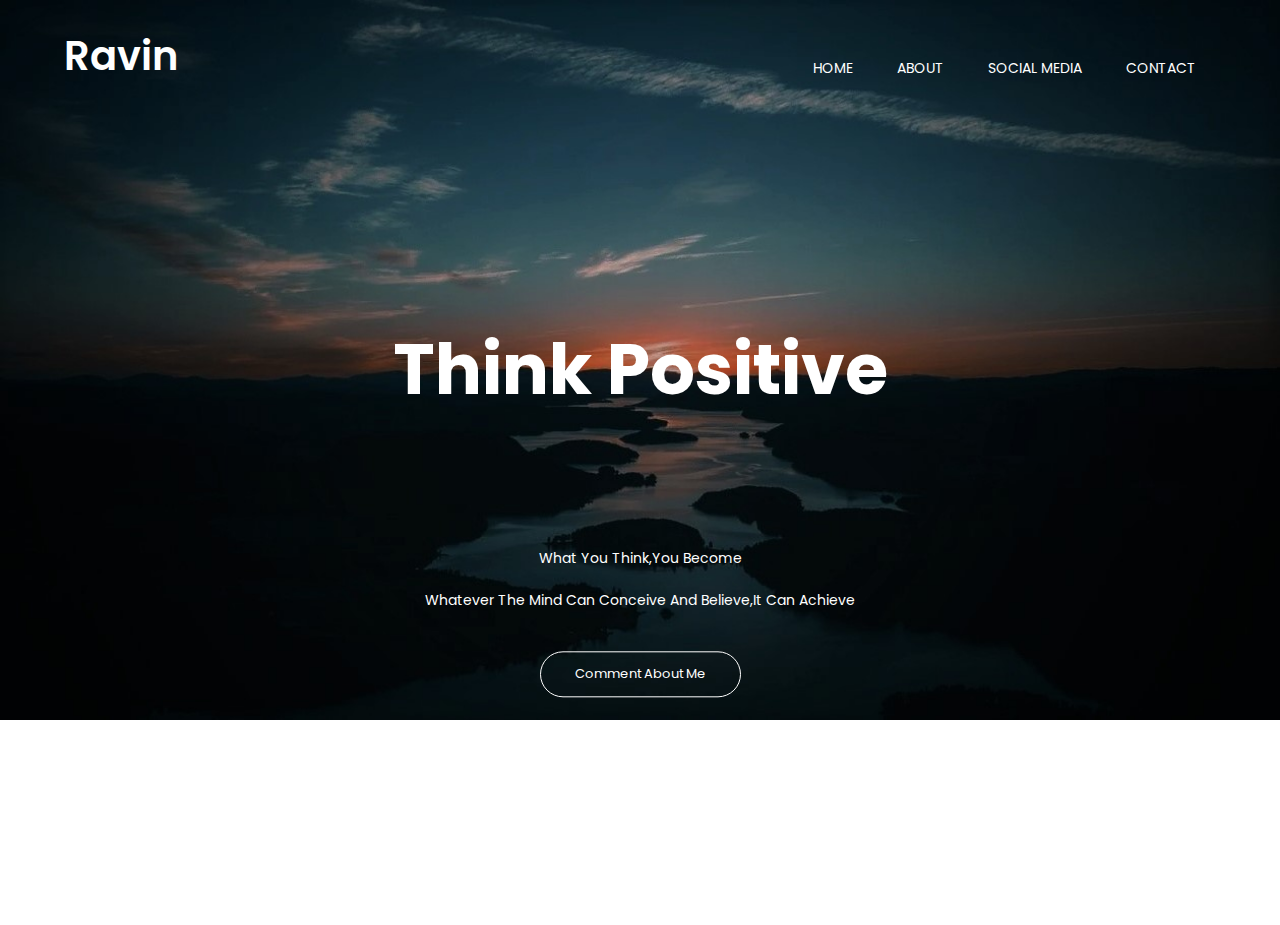
<file: index.html>
<!DOCTYPE html>
<html lang="en">
<head>
    <meta charset="UTF-8">
    <meta http-equiv="X-UA-Compatible" content="IE=edge">
    <meta name="viewport" content="width=device-width, initial-scale=1.0">
    <title>Document</title>
    <link href="style.css" rel="stylesheet">
    <!-- <link rel="stylesheet" href="https://cdn.jsdelivr.net/npm/@fortawesome/fontawesome-free@5.15.4/css/fontawesome.min.css"> -->
    <link rel="preconnect" href="https://fonts.googleapis.com">
<link rel="preconnect" href="https://fonts.gstatic.com" crossorigin>  
<link href="https://fonts.googleapis.com/css2?family=Caveat&family=Comic+Neue:ital,wght@0,700;1,400&family=Montserrat:wght@500&family=Poppins&display=swap" rel="stylesheet">
<script src="scriptFile.js"></script>
</head>
<body>
<!-- top -->
    <section class="header">
    
        <nav>
            <div class="name">
                <h1>Ravin</h1>
            </div>
            <!-- choose options -->
            <div class="nav-links" id="navLinks">
                <!-- <i class="fa fa-times" onclick="hideMenu()" ></i> -->
                <img class="nav-fa-bars" src="./images/xIcon.png"onclick="hideMenu()">
                  <ul>
                      <li><a href="index.html">HOME</a></li>
                      <li><a href="about.html">ABOUT</a></li>
                      <li><a href="social media.html">SOCIAL MEDIA</a></li>
                      <li><a href="contact.html">CONTACT</a></li>
                  </ul>
              </div>
              <div class="bars-div" >
              <img class="nav-fa-x" src="./images/bars.png" onclick="showMenu()">
              </div>
         </nav>
             <div class="text-box">
              <h6>Think Positive</h6>
              <p>
                  What You Think,You Become<br>
                  <br>Whatever The Mind Can Conceive And Believe,It Can Achieve
              </p>
              <a href="comment.html" class="hero-btn">
                Comment About Me
              </a>
             </div>
    </section>
    <br>
   
</body>
</html>
</file>
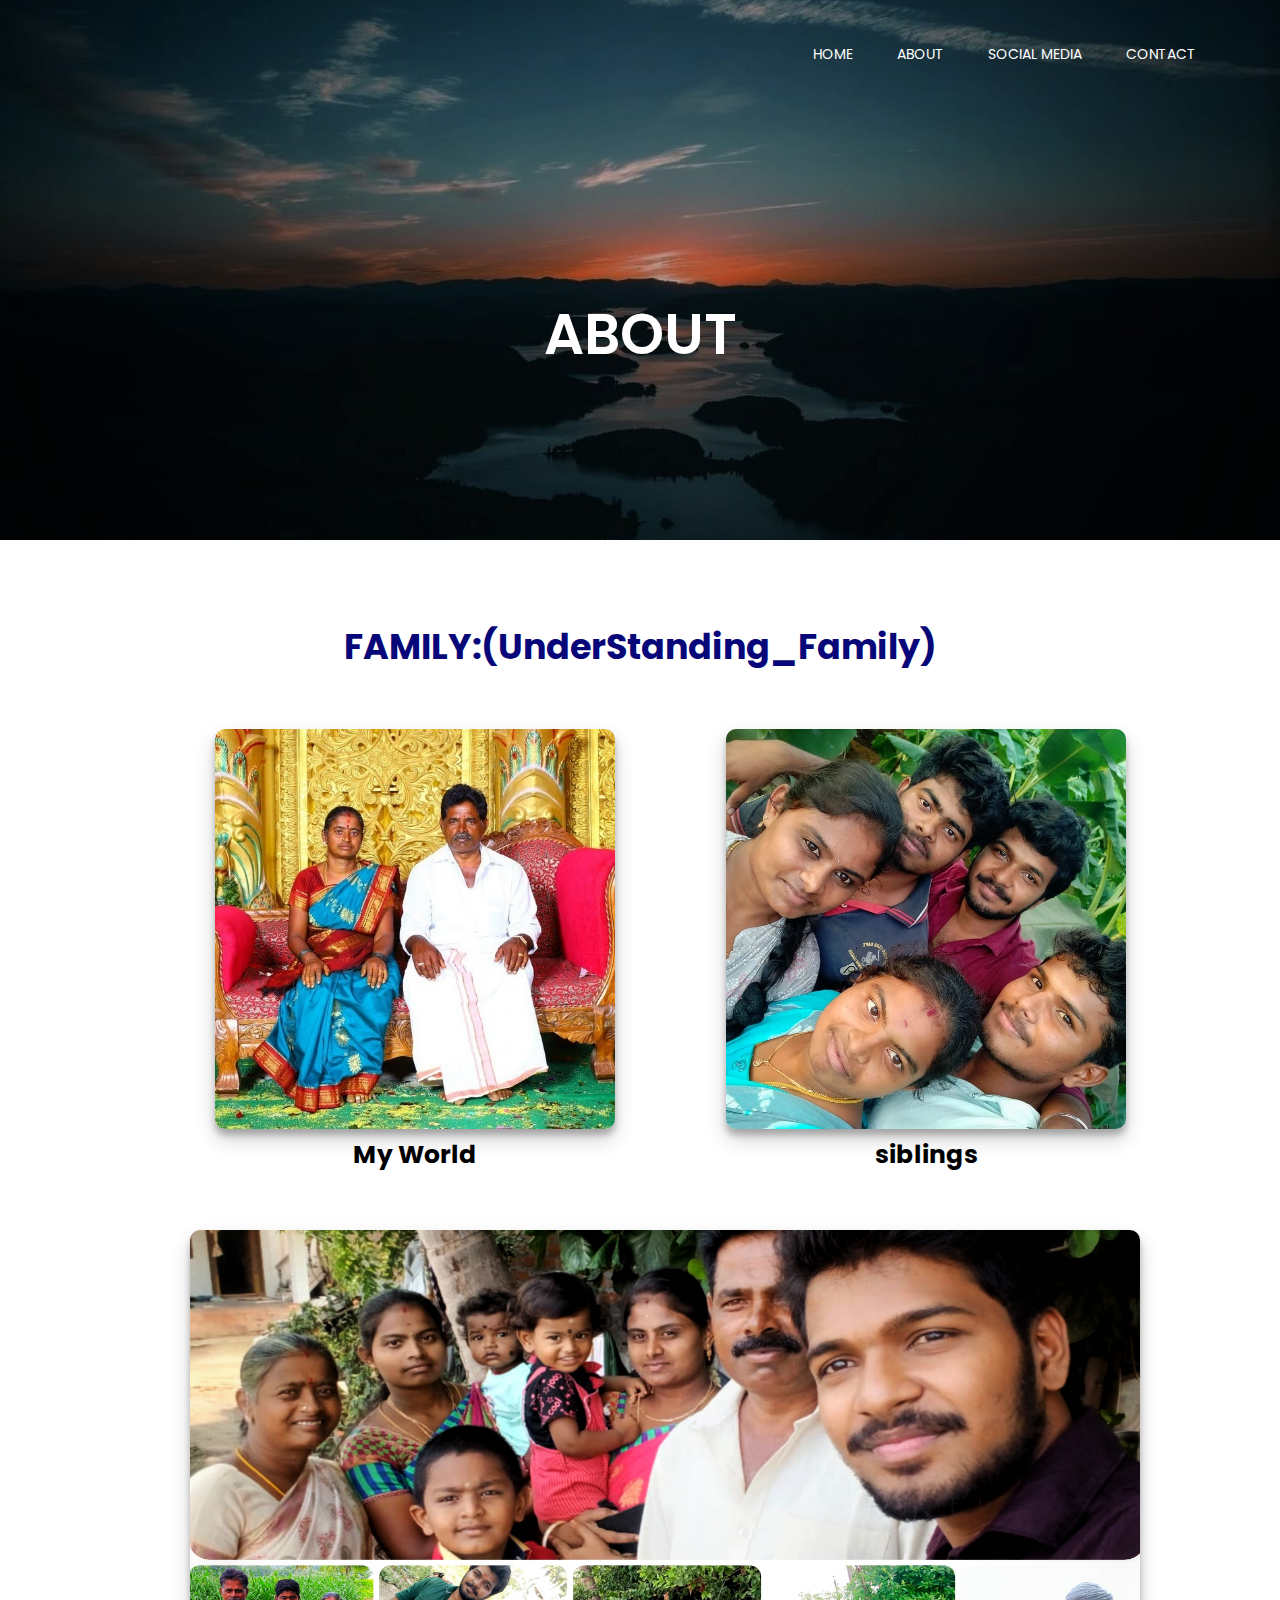
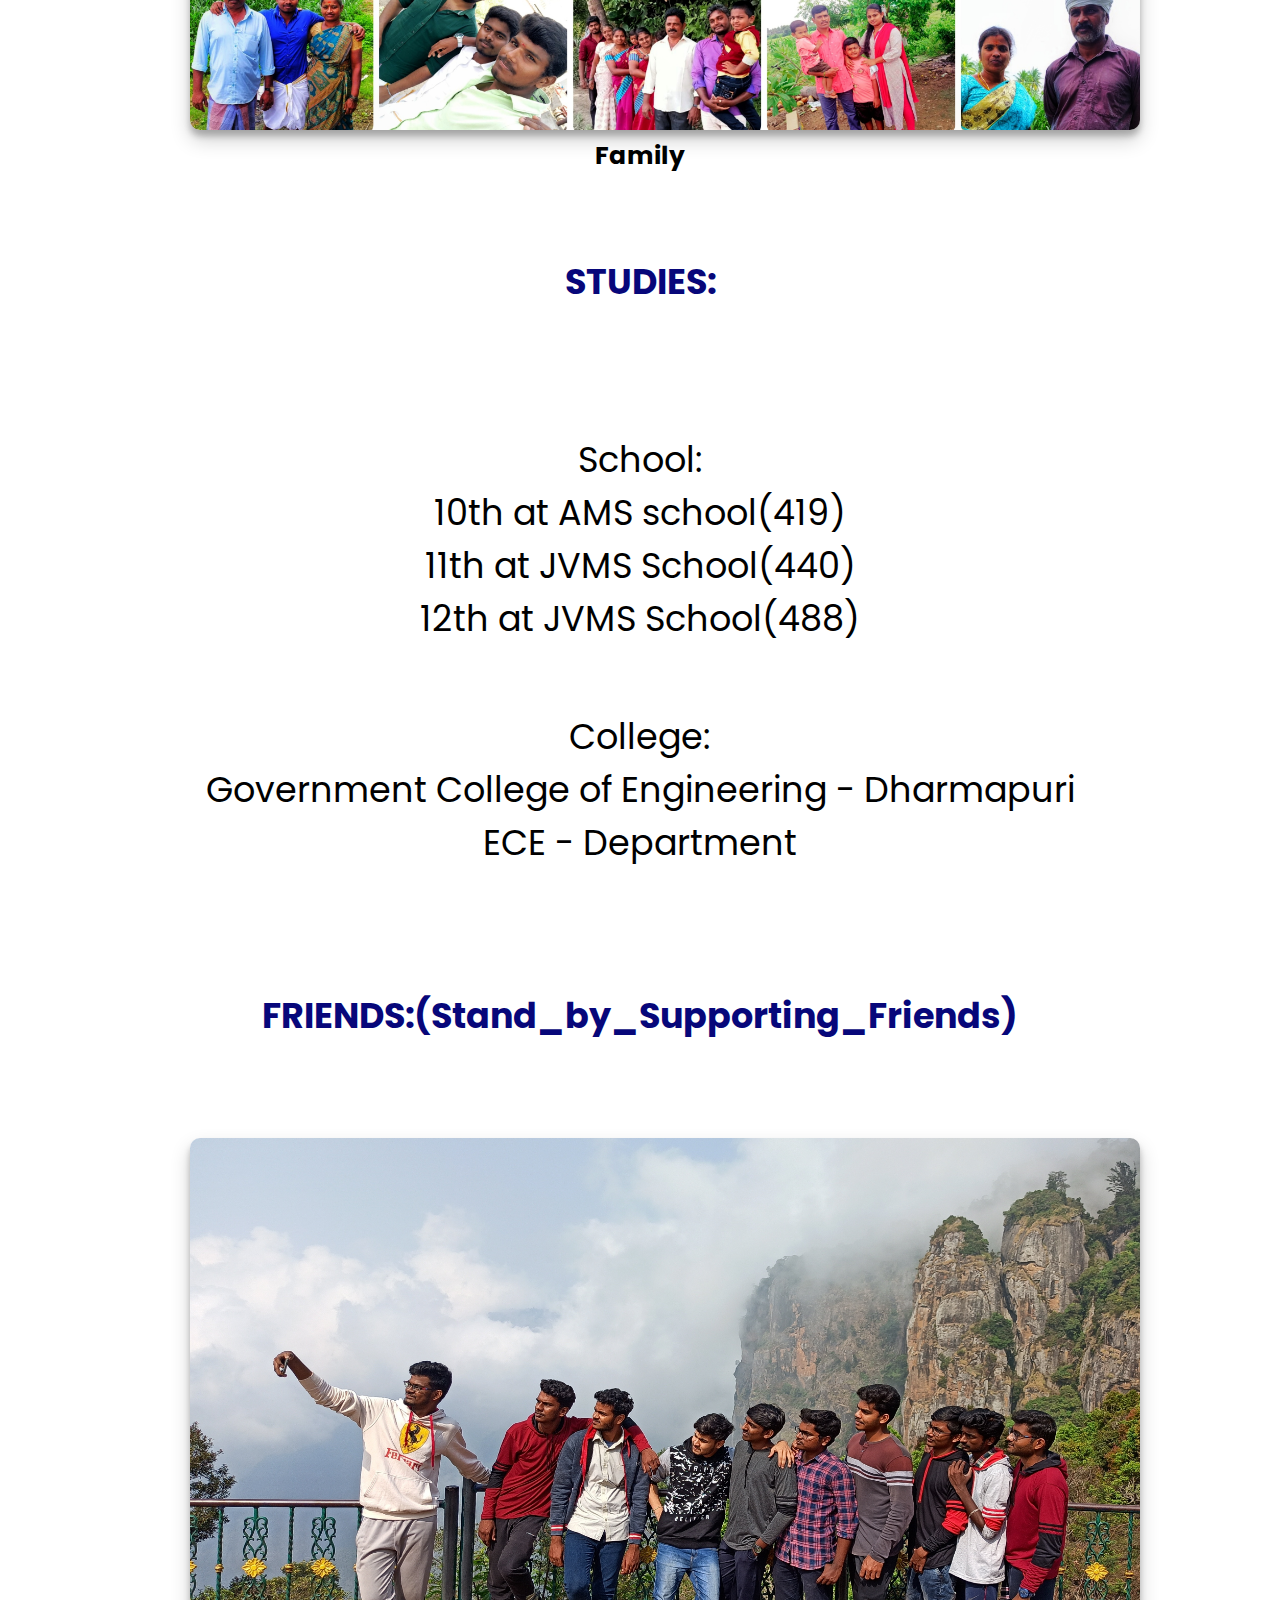
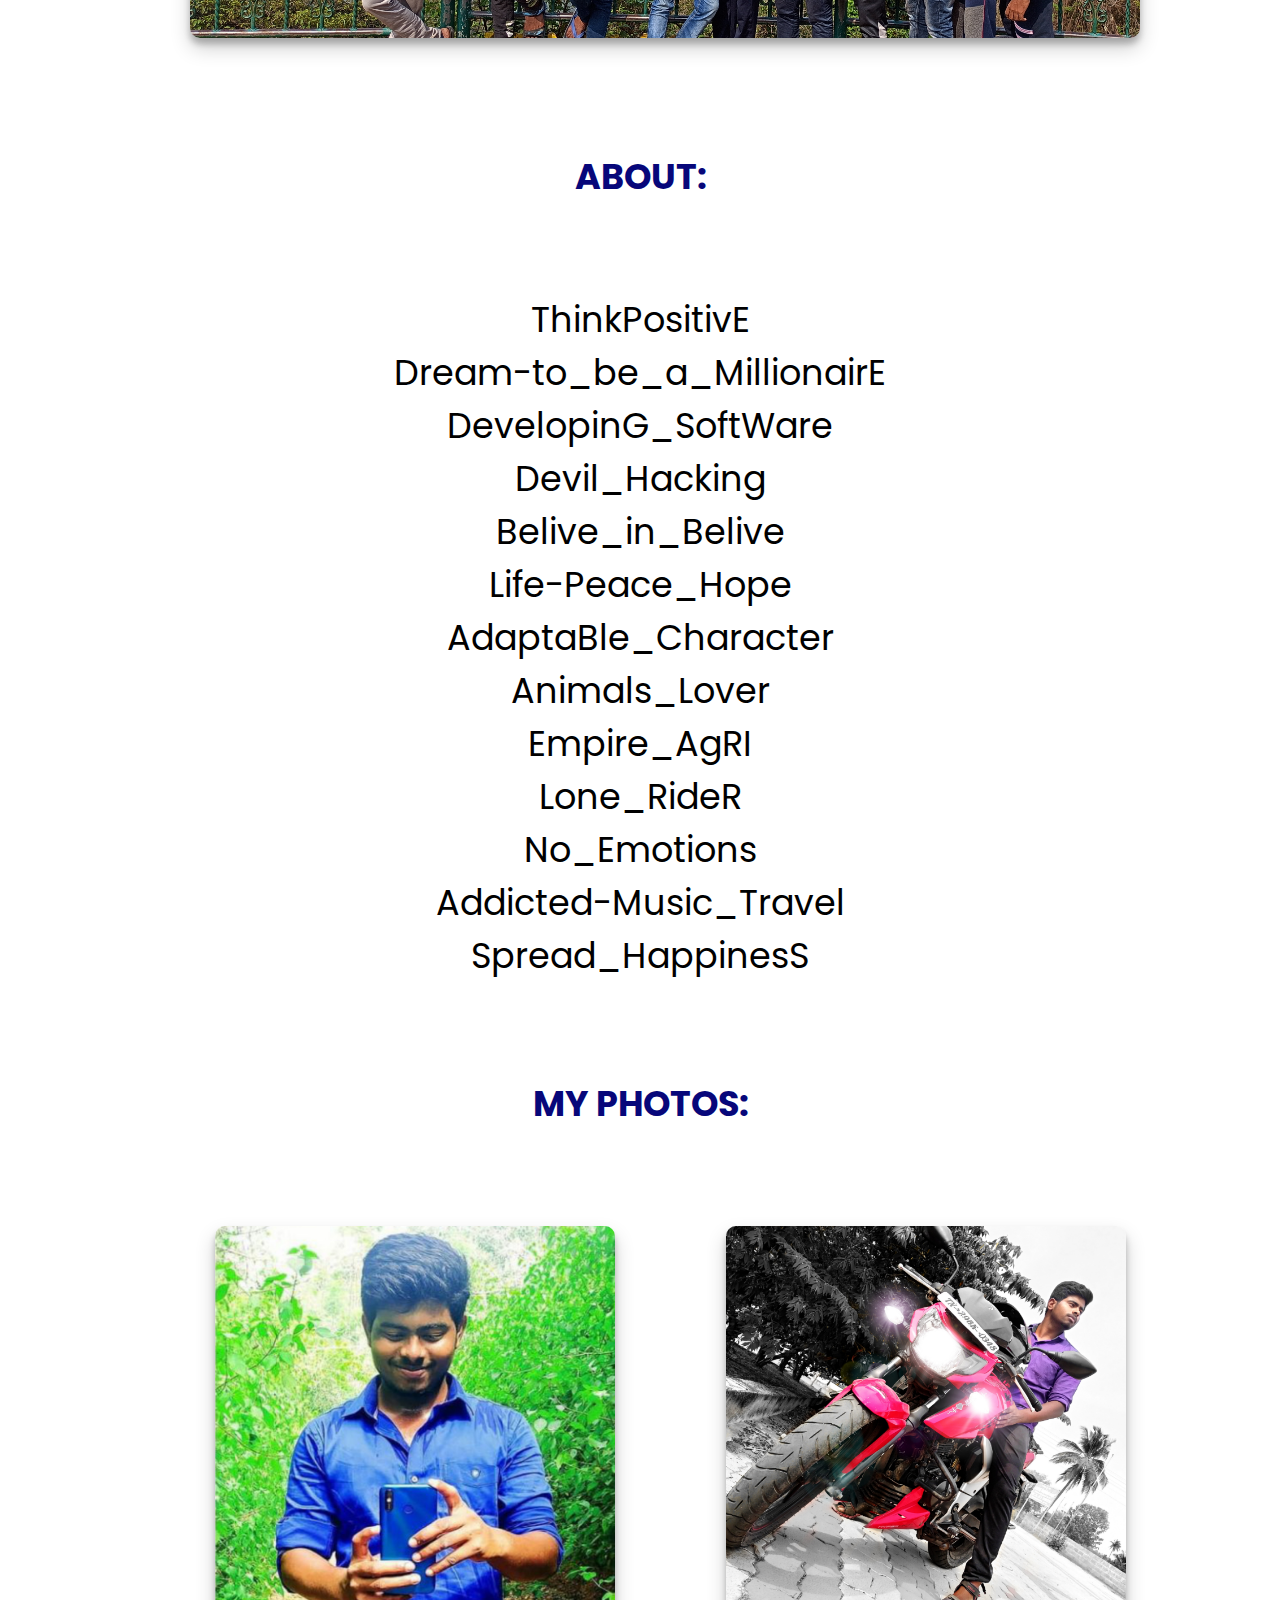
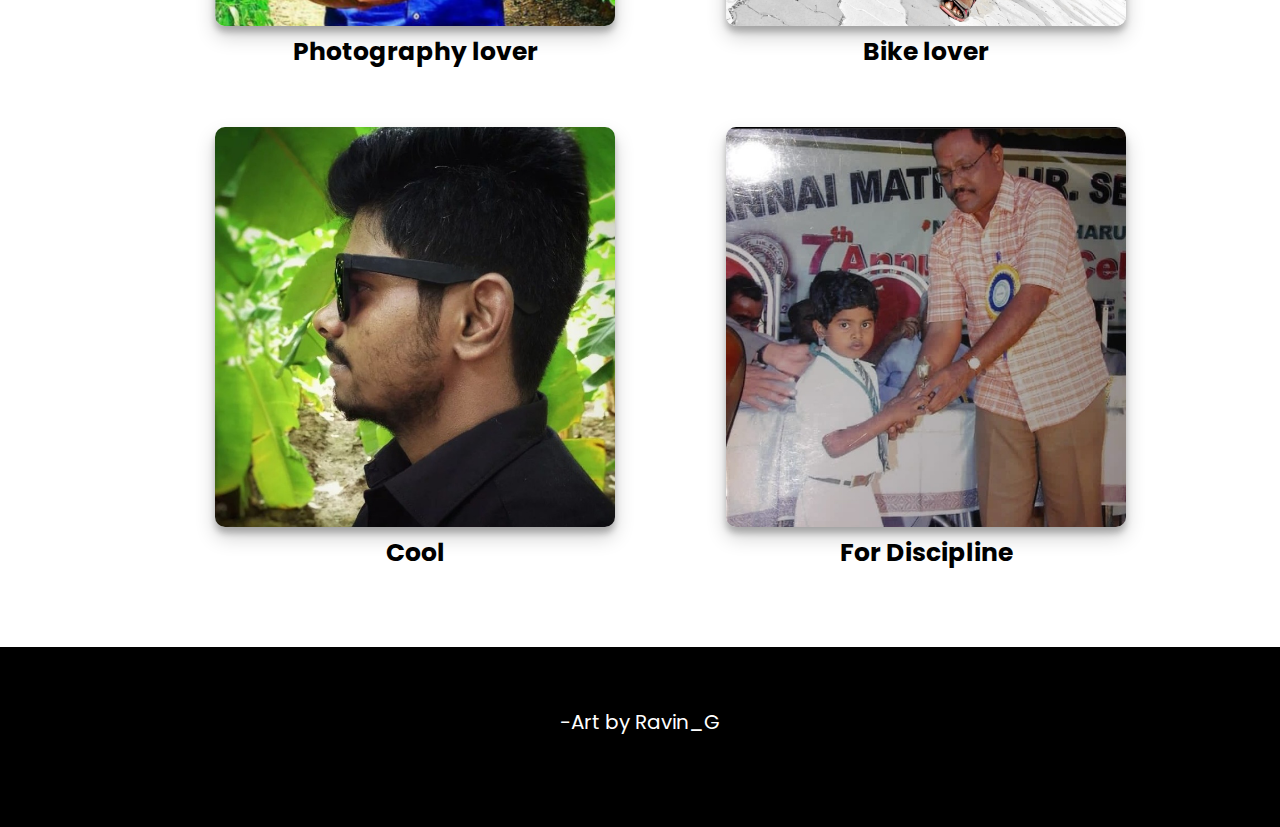
<file: about.html>
<!DOCTYPE html>
<html lang="en">
<head>
    <head>
        <meta charset="UTF-8">
        <meta http-equiv="X-UA-Compatible" content="IE=edge">
        <meta name="viewport" content="width=device-width, initial-scale=1.0">
        <title>Document</title>
        <link href="style.css" rel="stylesheet">
        <!-- <link rel="stylesheet" href="https://cdn.jsdelivr.net/npm/@fortawesome/fontawesome-free@5.15.4/css/fontawesome.min.css"> -->
        <link rel="preconnect" href="https://fonts.googleapis.com">
    <link rel="preconnect" href="https://fonts.gstatic.com" crossorigin>
    <link href="https://fonts.googleapis.com/css2?family=Caveat&family=Comic+Neue:ital,wght@0,700;1,400&family=Montserrat:wght@500&family=Poppins&display=swap" rel="stylesheet">
    <script src="scriptFile.js"></script>    
</head>
</head>
<body>
     <!-- choose options -->
     <section class="about-back-image">
    
        <nav>
            <div class="name">
                <h1>     </h1>
            </div>
           <!-- choose options -->
           <div class="nav-links" id="navLinks">
               <!-- <i class="fa fa-times" onclick="hideMenu()" ></i> -->
               <img class="nav-fa-bars" src="./images/xIcon.png"onclick="hideMenu()">
                 <ul>
                     <li><a href="index.html">HOME</a></li>
                     <li><a href="about.html">ABOUT</a></li>
                     <li><a href="social media.html">SOCIAL MEDIA</a></li>
                     <li><a href="contact.html">CONTACT</a></li>
                 </ul>
             </div>
             <div class="bars-div" >
             <img class="nav-fa-x" src="./images/bars.png" onclick="showMenu()">
             </div>
        </nav>
                <div class="text-box">
                 <h1>ABOUT</h1>
                </div>
       </section>
     <!-- about -->
     <div class="denote1"><h3>FAMILY:(UnderStanding_Family)</h3></div>
    <section class="short-image">
       
     
        <div class="about-ph">
            <div class="img-div">
            <img class="img1" src="./images/world.jpeg">
            <h4>My World</h4>
        </div>

        <div class="img-div">
            <img class="img1" src="./images/siblings.jpeg">
            <h4>siblings</h4>
        </div>

        <div class="img-div2">
            <img class="img2" src="./images/family.jpeg">
            <h4>Family</h4>
        </div>
    </section>
    <div class="denote"><h3>STUDIES:</h3></div>
     <section class="about">
     <div class="study-1">
            <p> 
                School:<br>
                10th at AMS school(419)<br>
                11th at JVMS School(440)<br>
                12th at JVMS School(488)<br>
            </p>
           <p>
           College:<br>
           Government College of Engineering - Dharmapuri<br>
           ECE - Department 
           </p>
    </div>
    <br>
    <div class="denote"><h3>FRIENDS:(Stand_by_Supporting_Friends)</h3></div>
    <section class="short-image">
        <div class="about-ph">
            <div class="img-div2">
            <img class="img2" src="./images/friends.jpeg">
            <h4></h4>
            </div>
        </div>
    </section>
    <br>
    <div class="denote"><h3>ABOUT:</h3></div>
    <div>
    <p>ThinkPositivE<br>
    Dream-to_be_a_MillionairE<br>
    DevelopinG_SoftWare<br>
    Devil_Hacking<br>
    Belive_in_Belive<br>
    Life-Peace_Hope<br>
    AdaptaBle_Character<br>
    Animals_Lover<br>
    Empire_AgRI<br>
    Lone_RideR<br>
    No_Emotions<br>
    Addicted-Music_Travel<br>
    Spread_HappinesS<br>
    </p>
    </div>
     </section>
     <div class="denote"><h3>MY PHOTOS:</h3></div>
    <section class="short-image">
        <div class="about-ph">
        <div class="img-div">
            <img class="img1" src="./images/photo.jpeg">
            <h4>Photography lover</h4>
        </div>
    
        <div class="img-div">
            <img class="img1" src="./images/bike.jpeg">
            <h4>Bike lover</h4>
        </div>
        </div>
    </section>
    <section class="short-image">
        <div class="about-ph">
        <div class="img-div">
            <img class="img1" src="./images/face.jpeg">
            <h4>Cool</h4>
        </div>
    
        <div class="img-div">
            <img class="img1" src="./images/medal.jpeg">
            <h4>For Discipline</h4>
        </div>
        </div>
    </section>
<br>
<br>
<br>
<!-- Footer -->
    <footer class="footer">
        <p>-Art by Ravin_G</p>
    </footer>
</body>
</html>
</file>
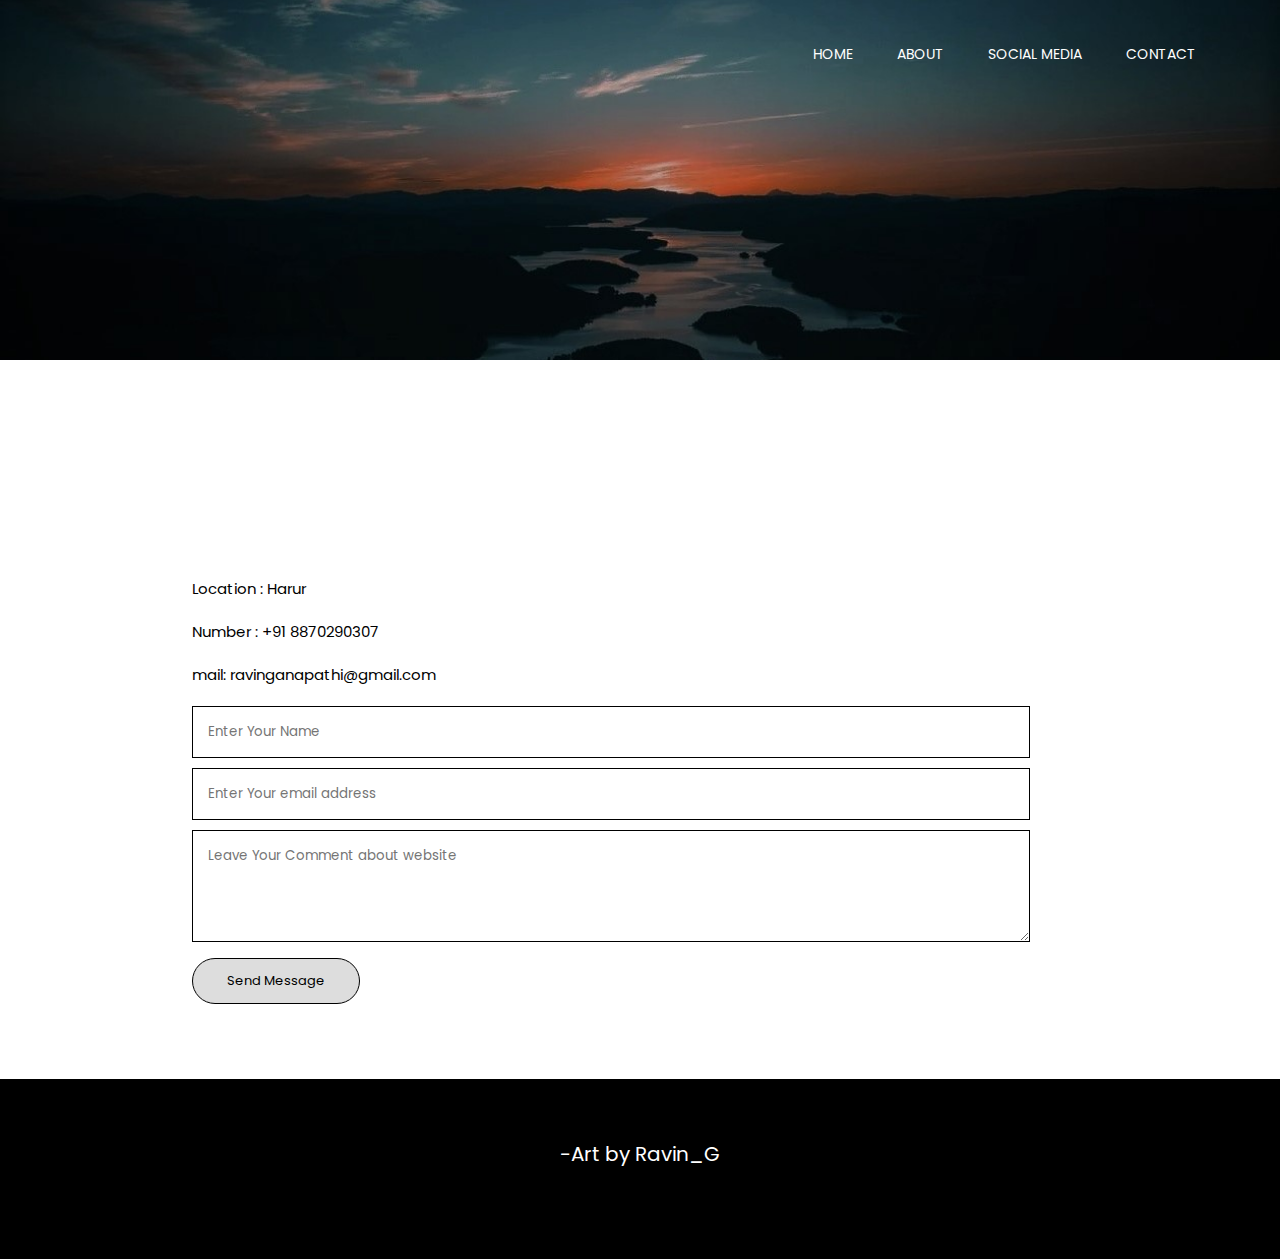
<file: contact.html>
<!DOCTYPE html>
<html lang="en">
    <head>
        <meta charset="UTF-8">
        <meta http-equiv="X-UA-Compatible" content="IE=edge">
        <meta name="viewport" content="width=device-width, initial-scale=1.0">
        <title>Document</title>
        <link href="style.css" rel="stylesheet">
        <!-- <link rel="stylesheet" href="https://cdn.jsdelivr.net/npm/@fortawesome/fontawesome-free@5.15.4/css/fontawesome.min.css"> -->
        <link rel="preconnect" href="https://fonts.googleapis.com">
    <link rel="preconnect" href="https://fonts.gstatic.com" crossorigin>
    <link href="https://fonts.googleapis.com/css2?family=Caveat&family=Comic+Neue:ital,wght@0,700;1,400&family=Montserrat:wght@500&family=Poppins&display=swap" rel="stylesheet">
    <script src="scriptFile.js">
    </script>   
</head>
<body>

    <!-- choose options -->
    <section class="contact-back-image">
    
        <nav>
            <div class="name">
                <h1>     </h1>
            </div>
           <!-- choose options -->
           <div class="nav-links" id="navLinks">
               <!-- <i class="fa fa-times" onclick="hideMenu()" ></i> -->
               <img class="nav-fa-bars" src="./images/xIcon.png"onclick="hideMenu()">
                 <ul>
                     <li><a href="index.html">HOME</a></li>
                     <li><a href="about.html">ABOUT</a></li>
                     <li><a href="social media.html">SOCIAL MEDIA</a></li>
                     <li><a href="contact.html">CONTACT</a></li>
                 </ul>
             </div>
             <div class="bars-div" >
             <img class="nav-fa-x" src="./images/bars.png" onclick="showMenu()">
             </div>
        </nav>
                <div class="text-box">
                 <h1>CONTACT</h1>
                </div>
       </section>
    <section class="location">
    <iframe src="https://www.google.com/maps/embed?pb=!1m18!1m12!1m3!1d31215.54666783218!2d78.46396903501964!3d12.047419953868296!2m3!1f0!2f0!3f0!3m2!1i1024!2i768!4f13.1!3m3!1m2!1s0x3bac657ad3485185%3A0x3415d3760b215623!2sHarur%2C%20Tamil%20Nadu%20636903!5e0!3m2!1sen!2sin!4v1649384503437!5m2!1sen!2sin" width="600" height="450" style="border:0;" allowfullscreen="" loading="lazy" referrerpolicy="no-referrer-when-downgrade"></iframe>
    </section>
    <section class="contact">
     <div class="row">
           <div class="gap">
               <span>
                   <p>Location : Harur</p>
               </span>
           </div>
           <div class="gap">
               <span>
                   <p>Number : +91 8870290307</p>
               </span>
           </div>
           <div class="gap">
               <span>
                   <p>mail:
                        ravinganapathi@gmail.com
                    </p>
               </span>
            </div>
            <div class="contatc-col">
                <form action="form1.php" method="post">
                    <input type="text" name="name" placeholder="Enter Your Name">
                    <input type="email" name="email" placeholder="Enter Your email address">
                    <textarea rows="4"  name="message" placeholder="Leave Your Comment about website"></textarea>
                    <button type="submit" class="hero-btn-red-btn">Send Message</button>
                </form>

            </div>
     </div>
    </section>
    

<br>
<br>
<br>
      <!-- Footer -->
      <footer class="footer">
        
        <p>-Art by Ravin_G</p>
    </footer>


</body>
</html>
</file>
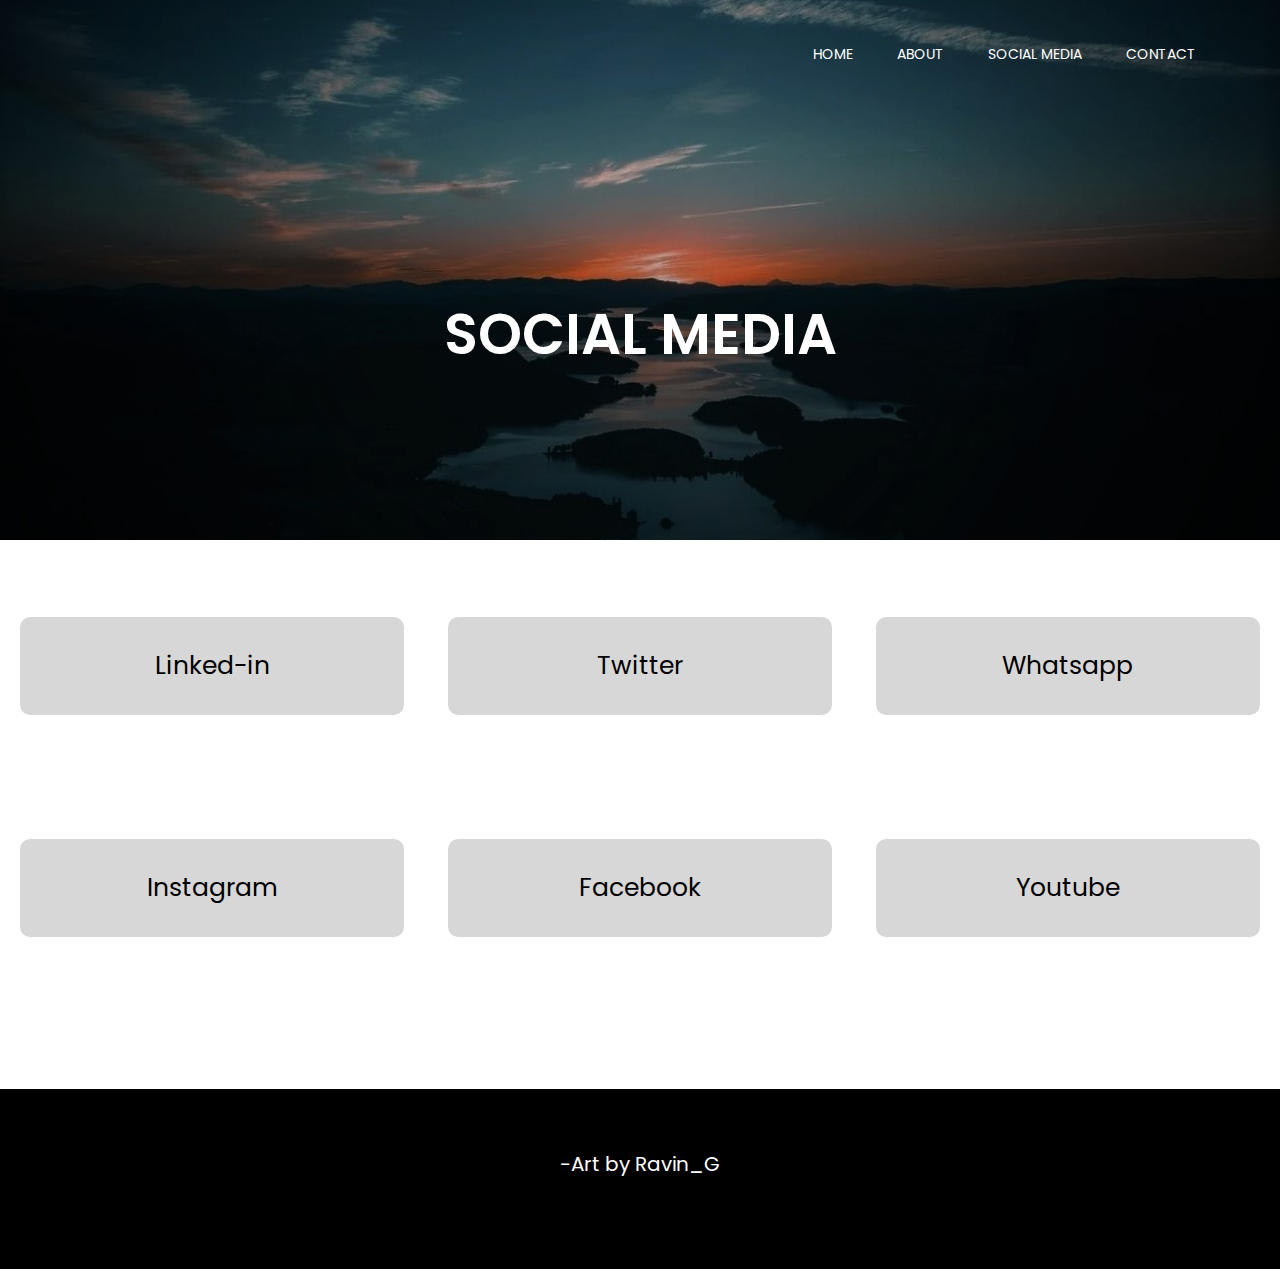
<file: social media.html>
<!DOCTYPE html>
<html lang="en">
    <head>
        <meta charset="UTF-8">
        <meta http-equiv="X-UA-Compatible" content="IE=edge">
        <meta name="viewport" content="width=device-width, initial-scale=1.0">
        <title>Document</title>
        <link href="style.css" rel="stylesheet">
        <!-- <link rel="stylesheet" href="https://cdn.jsdelivr.net/npm/@fortawesome/fontawesome-free@5.15.4/css/fontawesome.min.css"> -->
        <link rel="preconnect" href="https://fonts.googleapis.com">
    <link rel="preconnect" href="https://fonts.gstatic.com" crossorigin>
    <link href="https://fonts.googleapis.com/css2?family=Caveat&family=Comic+Neue:ital,wght@0,700;1,400&family=Montserrat:wght@500&family=Poppins&display=swap" rel="stylesheet">
    <script src="scriptFile.js"></script>
</head>
<body>
  <!-- choose options -->
  <section class="social-back-image">
    
    <nav>
        <div class="name">
            <h1>     </h1>
        </div>
       <!-- choose options -->
       <div class="nav-links" id="navLinks">
           <!-- <i class="fa fa-times" onclick="hideMenu()" ></i> -->
           <img class="nav-fa-bars" src="./images/xIcon.png"onclick="hideMenu()">
             <ul>
                 <li><a href="index.html">HOME</a></li>
                 <li><a href="about.html">ABOUT</a></li>
                 <li><a href="social media.html">SOCIAL MEDIA</a></li>
                 <li><a href="contact.html">CONTACT</a></li>
             </ul>
         </div>
         <div class="bars-div" >
         <img class="nav-fa-x" src="./images/bars.png" onclick="showMenu()">
         </div>
    </nav>
            <div class="text-box">
             <h1>SOCIAL MEDIA</h1>
            </div>
   </section>
    <!-- social media -->
    <section class="social-media">
        <div class="row-1">
        <div class="course-col">
            <a rel="linked-in" href="https://www.linkedin.com/in/ravin-g-00b6b8224"  target="blank">Linked-in</a>
        </div>
        <div class="course-col">
    
            <a rel="twitter" href="https://twitter.com/Ravin_gs?t=Yo9hwYbOwz3WVb_bwnPwaQ&s=08" target="blank">Twitter</a>
        </div>
        <div class="course-col">
            
            <a href="https://wa.me/+918870290307" target="blank">Whatsapp</a>
        </div>
        </div>
        <div class="row-2">
        <div class="course-col">
            
            <a href="https://instagram.com/ravin_gs?igshid=YmMyMTA2M2Y=" target="blank">Instagram</a>
        </div>
        <div class="course-col">
           
            <a href="https://www.facebook.com/profile.php?id=100049369968127" target="blank">Facebook</a>
        </div>
        <div class="course-col">
         
            <a href="https://youtube.com/channel/UCRGo2DcLLyRn1SobKlJHVXA" target="blank">Youtube</a>
            <i class="fa-brands fa-youtube"></i>
        </div>
        </div>
        </section>
</section>
<br>
<br>
<br>
  <!-- Footer -->
  <footer class="footer">
        
    <p>-Art by Ravin_G</p>
</footer>
</body>
</html>
</file>
<file: style.css>
*{
    padding: 0;
    margin: 0;
    font-family: 'Caveat', cursive;
font-family: 'Comic Neue', cursive;
font-family: 'Montserrat', sans-serif;
font-family: 'Poppins', sans-serif;
    
}
body{
    height: 100vh;
}







/* footer */
.footer{
    background-image: url("./footer.webp");
    width: 100%;
    height: 20%;
    background-size: cover;
}
.footer p{
    color: #fff;
    font-size: 20px;
    text-align: center;
    padding-top: 60px;
}
@media (max-width:700px){
    .footer{
        height: 20%;
        width: 100%;
    }
    .footer p{
        font-size: 10px;
        text-align: center;
    }
}










/* Home */
.header{
    background-image:url("./images/image.jpeg");
    width: 100%;
    height: 100%;
    background-repeat: no-repeat;
    background-size:100%; 
}

nav{
    display: flex;
    padding: 2% 5%;
    justify-content: space-between;
    align-items: center;
}

.nav-links{
        flex: 1;
        text-align: right;
    }
.nav-links ul li{
    list-style: none;
    display: inline-block;
    padding: 15px 20px;
    position: relative;
}
.nav-links ul li a{
    color: #fff;
    text-decoration: none;
    font-size: 14px; 
}
.name h1{
    color: white;
    list-style: none;
    font-size: 40px;
}
.nav-links ul li ::after{
    content: '';
    width: 0%;
    height: 2p x;
    background: #f44336;
    display: block;
    margin: auto;
    transition: 0.5s;
}
.nav-links ul li :hover::after{
    width: 100%;
}

.text-box{
    width: 90%;
    color: #fff;
    position: absolute;
    top: 50%;
    left: 50%;
    transform: translate(-50%,-50%);
    text-align: center;
}
.text-box h6{
    font-size: 70px;
    color: #fff;
    padding-top: 10%;
    padding-bottom: 10%;
 }
.text-box p{
    margin: 10px 0 40px;
    font-size: 14px;
    color: #fff;
}
.hero-btn{
    display: inline-block;
    text-decoration: none;
    color: #fff;
    border: 1px solid #fff;
    padding: 12px 34px;
    font-size: 13px;
    background: transparent;
    position: relative;
    cursor: pointer;
    border-radius: 30px;
}
.hero-btn:hover{
    border: 1px solid #f44336;
    background: #f44336;
    transition: 1s;
}
.nav img{
    width: 150px;
}
nav .fa-bars,nav .fa-x{
     display: none; 
}







@media(max-width: 700px)  {
    .name h1{
        font-size: 20px;
        padding: 15px;
    }
    .nav{
        float: right;
    }
    .nav-fa-bars{
        height: 30px !important;
        width: 37px !important;
        display: inline !important;
    }
    .nav-fa-x{
        height: 16px;
        width: 20px;
        float: right;
        display: inline !important;
    }
    .text-box h6{
        font-size: 30px;
    }
    .nav-links ul li{
        display: block;
        padding: 10px;
    }
    .nav-links{
        position: absolute;
        background: #f44336;
        height: 100vh;
        width: 150px;
        top: 0;
        right: -200px;
        text-align: left;
        z-index: 2;
        transition: 1s;
    }
    nav .fa{
        display: block;
        color: #fff;
        margin: 10px;
        font-size: 22px;
        cursor: pointer;
     
    }
    .nav-links ul{
        padding: 10px;
    } 
    .header{
        background-size: cover;
    }
    .text-box p{
        padding-bottom: 100px;
        padding-top: 20px;
    }
    .text-box{
        padding-top: 50px;
    }

    .bars-div{
        width: 100% !important;
        float: right;
    }

}




















/* About */


.about{
    text-align: center;
    width: 100%;
    margin: auto;
    padding-top: 35px;
}
.about-back-image{
    background-image:url("./images/image.jpeg");
    background-position: 100%;
    width: 100%;
    height: 60%;
    background-repeat: no-repeat;
    background-size: 100%;
}
.denote h3{
    font-size: 35px;
    padding-top: 80px;
    text-align: center;
    padding-bottom: 40px;
    color:rgb(7, 7, 122);
}
.denote1 h3{
    font-size: 35px;
    padding-top: 80px;
    text-align: center;
    padding-bottom: 0px;
    color:rgb(7, 7, 122);
}
h4{
    display: flex;
    justify-content: center;
    font-size: 25px;
}
.about p{
    font-size: 35px;
    margin-bottom: 15px;
    align-items: center;
    padding-top: 50px;
}
.study-1{
    text-align: center;
}
.colour{
    color: red;
}
.about-ph{
    display: flex;
    justify-content: center;
    width: 80%;
    height: auto;
    flex-wrap: wrap;
}
.img-div{
    width: 450px;
    height: auto;
    margin-top:3.5rem;
    margin-left: 6%;
    transition: 0.5s;
    text-align: center;
}
.img-div:hover{
    transform: scale(1.1);
    z-index: 1;
}
.img-div2{
    width: 900px;
    height: auto;
    margin-top:3.5rem;
    align-items: center;
    transition: 0.5s;
    text-align: center;
}
.img-div2:hover{
    transform: scale(1.1);
    z-index: 1;
}

.img1{
    width: 400px;
    height:400px;
    border-radius: 10px;
    box-shadow: rgb(0 0 0 / 19%) 0px 10px 20px, rgb(0 0 0 / 23%) 0px 6px 6px;
}
.img2{
    width: 950px;
    height:500px;
    border-radius: 10px;
    box-shadow: rgb(0 0 0 / 19%) 0px 10px 20px, rgb(0 0 0 / 23%) 0px 6px 6px;
}

.short-image{
    display: flex;
    justify-content: center;
}




@media(max-width: 700px) {
    .about-back-image{
        background-size: cover; 
        height: 40%;
    }  
    .denote h3{
        font-size: 20px;
        padding-top: 40px;
        padding-bottom: 0%;
    }
    .denote1 h3{
        font-size: 20px;
        padding-top: 20px;
        padding-top: 100px;
    }
    .about-back-image h1{
        font-size: 30px;
        padding-bottom: 115%;
    }
    .about p{
        width: 100%;
        font-size: 15px;
        padding-top: 10px;
        align-items: center;
    }
    .about-ph{
        align-items: center;
        width: 80%;
    }
    .short-image{
        width: 100%;
        align-items: center;
    }
    .img-div h4{
        font-size: 15px;
    }
    .img-div2 h4{
        font-size: 15px;
    }
    .img1{
        width: 94%;
        height: 100%;
    }
    .img2{
        width: 100%;
        height: 100%;
    }
    .about{
        padding-top: 0%;
    } 
}
















/* Social-Media */



.social-back-image{
    background-image:url("./images/image.jpeg");
    background-position: 100%;
    width: 100%;
    height: 60%;
    background-repeat: no-repeat;
    background-size: 100%;
}
h1{
  font-size: 56px;
  font-weight: 600;
  color:white;
  padding-bottom: 20%;
}

.social-media{
    background-position: 30%;
    text-align: center;
    padding: 15px 20px;
  }
.row-1{
  margin-top: 5%;
  display: flex;
  justify-content: space-between;
}
.row-2{
  margin-top: 5%;
  display: flex;
  justify-content: space-between;
}
.course-col{
  flex-basis: 31%;
  background:rgba(0, 0, 0, 0.158);
  border-radius: 10px;
  margin-bottom: 5%;
  padding: 30px 0px;
  box-sizing: border-box;
  transition: 0.5s;

}
.course-col a{
      text-decoration: none;
      color: black;
      font-size: 25px;
}

.course-col:hover{
  background:rgba(0, 0, 0, 0.473);
}





@media(max-width: 700px){
  
  .social-back-image{
        background-size: cover; 
        height: 40%;
    }   
    .social-back-image h1{
        padding-bottom: 115%;
        font-size: 31px;
    }
  .row-1{
      flex-direction: column;
      width: 80%;
      height: 50%;
  }
  .course-col a{
      font-size: 20px;
      height: 20vh;
  }
  .row-2{
      flex-direction: column;
      width: 80%;
      height: 50%;
  }
  .social-media{
    padding: 15px;
    align-items: center;  
    padding-left: 60px;
    height: 100%;
  }
  
}





















/* Contact */



.contact-back-image{
    background-image:url("./images/image.jpeg");
    background-position: 100%;
    width: 100%;
    height: 60%;
    background-repeat: no-repeat;
    background-size: 100%;
}
.location{
    width: 80%;
    margin: auto;
    padding: 80px;
}
.location iframe{
    width: 100%;
}   
.contact{
    width: 80%;
    margin: auto;
}
.gap{
    padding-bottom: 20px;
}
.contatc-col input,.contatc-col textarea{
    width: 90%;
    padding: 15px;
    margin-bottom: 10px;
    border: 1px solid black;
}
.hero-btn-red-btn{
    display: inline-block;
    text-decoration: none;
    color: black;
    border: 1px solid black;
    padding: 12px 34px;
    font-size: 13px;
   background-color:#dddddd;
    position: relative;
    cursor: pointer;
    border-radius: 30px;
}
.hero-btn-red-btn:hover{
    background: #f44336;
    transition: 1s;
}
.bars-div{
    width: 0px;
    float: right;
}
.nav-fa-x {
    display: none;
}
.nav-fa-bars{
    display: none;
}



@media(max-width: 1300px){
    .contact-back-image{
        background-size: cover; 
        height: 40%;
    } 
    .contact-back-image h1{
        padding-bottom: 115%;
        font-size: 31px;
    } 
    .location{
        width: 80%;
        padding: 30px;
        align-items: center;
    }
    .location iframe{
        height: 50%;
    }
    .contact{
        width: 70%;
        align-items: center;
        font-size: 15px;
    }
    
}




















/* Comment */

.comment{
    background-image:url("./images/image.jpeg");
    width: 100%;
    height: 100%;
    background-repeat: no-repeat;
    background-size:100%; 
    color: #fff;
    text-align: center;
}
 .comment h6{
     font-size: 40px;
     padding-bottom: 20px;
 }
.pn{
    padding-top: 15px;
    width: 100%;
}
.comment textarea{
    background: transparent;
    color: #fff;
}
.send-button{
    padding-top: 28px;
}

@media(max-width: 700px){
    .comment{
        background-size: cover;
    }
    .comment h6{
        font-size: 22px;
        padding-top: 5px;
    }
    .send-button{
        padding-top: 28px;
    }

}
</file>
